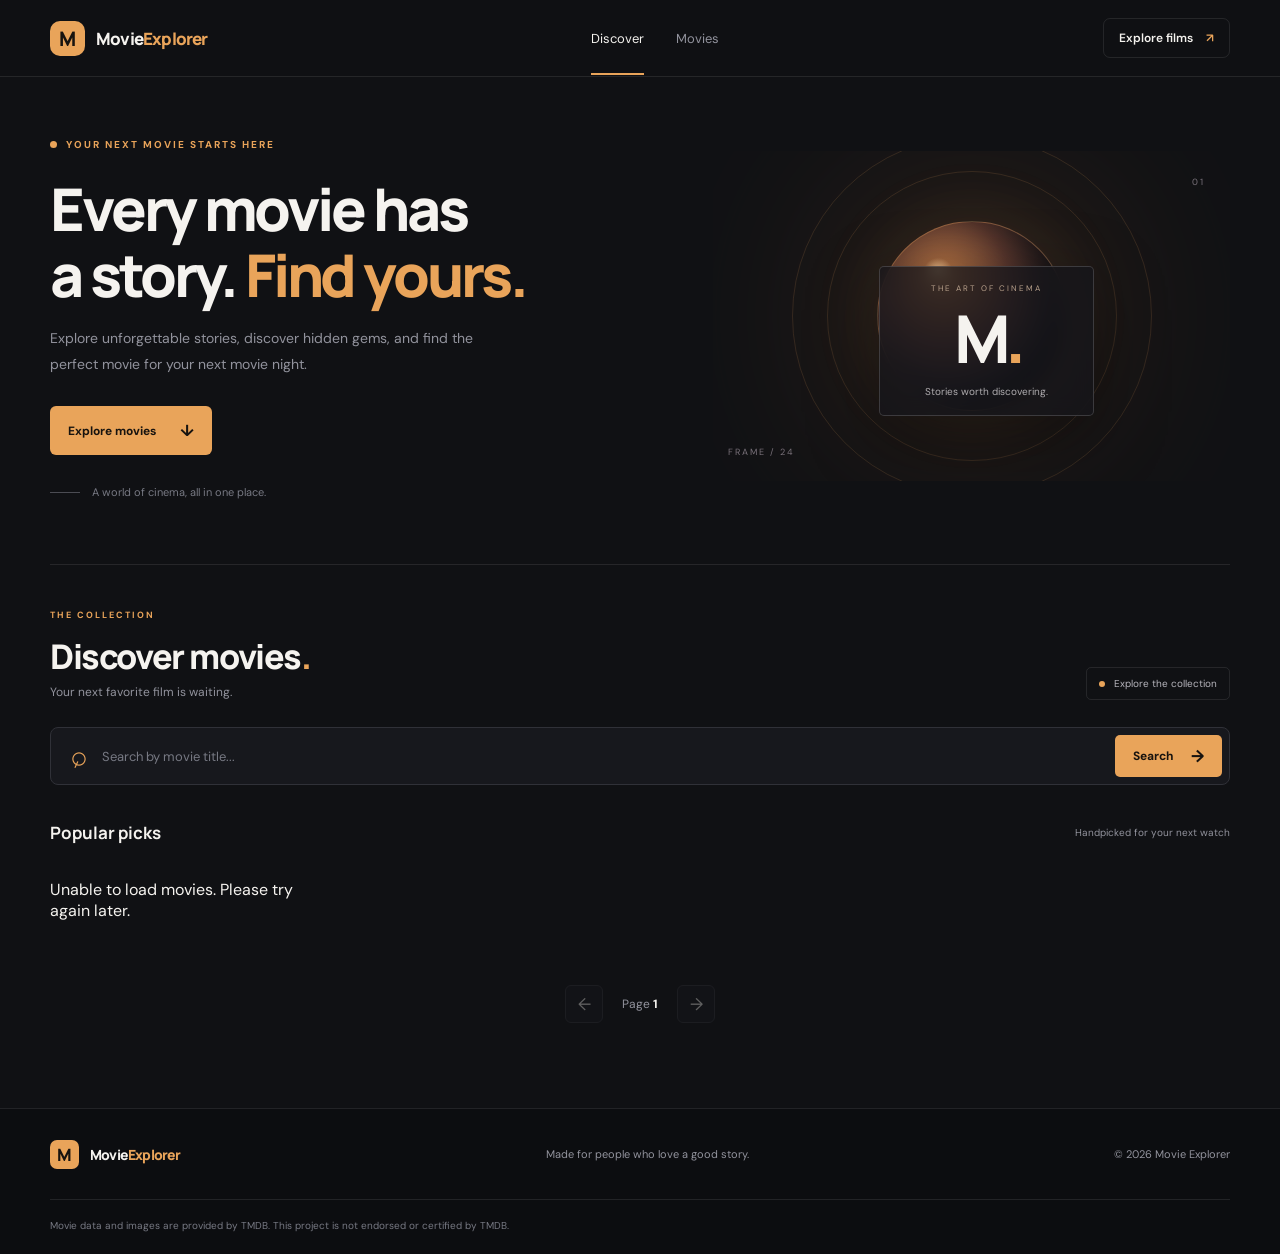
<file: index.html>
<!DOCTYPE html>
<html lang="en">
<head>
    <meta charset="UTF-8">
    <meta name="viewport" content="width=device-width, initial-scale=1.0">
    <meta name="description" content="Discover movies, explore cinematic worlds, and find your next favorite film.">
    <title>Movie Explorer | Discover Your Next Favorite</title>
    <link rel="stylesheet" href="css/style.css">
    <script src="js/home.js" type="module"></script>
</head>
<body>
    <header class="site-header">
        <nav class="navbar container" aria-label="Main navigation">
            <a href="index.html" class="brand">
                <span class="brand-icon">M</span>
                <span>Movie<span class="brand-accent">Explorer</span></span>
            </a>

            <div class="nav-links">
                <a href="#home" class="nav-link active">Discover</a>
                <a href="#movies" class="nav-link">Movies</a>
            </div>

            <a href="#movies" class="header-cta">
                Explore films <span>↗</span>
            </a>
        </nav>
    </header>

    <main>
        <section class="hero container" id="home">
            <div class="hero-content">
                <span class="eyebrow">
                    <span class="eyebrow-dot"></span>
                    YOUR NEXT MOVIE STARTS HERE
                </span>

                <h1>Every movie has<br>a story. <span>Find yours.</span></h1>

                <p class="hero-description">
                    Explore unforgettable stories, discover hidden gems,
                    and find the perfect movie for your next movie night.
                </p>

                <a href="#movies" class="primary-button">
                    Explore movies <span>↓</span>
                </a>

                <div class="hero-note">
                    <span class="note-line"></span>
                    <span>A world of cinema, all in one place.</span>
                </div>
            </div>

            <div class="hero-art" aria-hidden="true">
                <div class="art-glow"></div>
                <div class="art-ring art-ring-one"></div>
                <div class="art-ring art-ring-two"></div>
                <div class="art-orb"></div>

                <div class="art-panel">
                    <span class="art-panel-label">THE ART OF CINEMA</span>
                    <div class="art-panel-symbol">M<span>.</span></div>
                    <span class="art-panel-caption">Stories worth discovering.</span>
                </div>

                <span class="art-decoration art-decoration-one">01</span>
                <span class="art-decoration art-decoration-two">FRAME / 24</span>
            </div>
        </section>

        <section class="movies-section container" id="movies">
            <div class="section-heading">
                <div>
                    <span class="section-kicker">THE COLLECTION</span>
                    <h2>Discover movies<span class="heading-period">.</span></h2>
                    <p class="section-description">
                        Your next favorite film is waiting.
                    </p>
                </div>

                <span class="collection-label">
                    <span class="status-dot"></span>
                    Explore the collection
                </span>
            </div>

            <form class="search-form" id="search-form" role="search">
                <span class="search-icon" aria-hidden="true">⌕</span>

                <label class="visually-hidden" for="search-input">
                    Search movies by title
                </label>

                <input
                    type="search"
                    id="search-input"
                    name="query"
                    placeholder="Search by movie title..."
                    autocomplete="off"
                >

                <button type="submit" class="search-button">
                    Search <span>→</span>
                </button>
            </form>

            <div class="results-heading">
                <h3 id="results-title">Popular picks</h3>
                <span class="results-caption">
                    Handpicked for your next watch
                </span>
            </div>

            <div class="movie-grid" id="movie-grid" aria-live="polite">
                <article class="movie-card">
                    <a href="movie.html?id=27205" class="poster-link" aria-label="View Inception details">
                        <img
                            class="movie-poster"
                            src="https://image.tmdb.org/t/p/w500/oYuLEt3zVCKq57qu2F8dT7NIa6f.jpg"
                            alt="Inception movie poster"
                            loading="lazy"
                        >
                        <span class="rating-badge">★ 8.4</span>
                    </a>
                    <div class="movie-info">
                        <div class="movie-title-row">
                            <h4>Inception</h4>
                            <span class="movie-year">2010</span>
                        </div>
                        <p class="movie-meta">Sci-Fi · Thriller</p>
                    </div>
                </article>

                <article class="movie-card">
                    <a href="movie.html?id=157336" class="poster-link" aria-label="View Interstellar details">
                        <img
                            class="movie-poster"
                            src="https://image.tmdb.org/t/p/w500/gEU2QniE6E77NI6lCU6MXL6K3kU.jpg"
                            alt="Interstellar movie poster"
                            loading="lazy"
                        >
                        <span class="rating-badge">★ 8.7</span>
                    </a>
                    <div class="movie-info">
                        <div class="movie-title-row">
                            <h4>Interstellar</h4>
                            <span class="movie-year">2014</span>
                        </div>
                        <p class="movie-meta">Sci-Fi · Adventure</p>
                    </div>
                </article>

                <article class="movie-card">
                    <a href="movie.html?id=693134" class="poster-link" aria-label="View Dune: Part Two details">
                        <img
                            class="movie-poster"
                            src="https://image.tmdb.org/t/p/w500/1pdfLvkbY9ohJlCjQH2CZjjYVvJ.jpg"
                            alt="Dune: Part Two movie poster"
                            loading="lazy"
                        >
                        <span class="rating-badge">★ 8.2</span>
                    </a>
                    <div class="movie-info">
                        <div class="movie-title-row">
                            <h4>Dune: Part Two</h4>
                            <span class="movie-year">2024</span>
                        </div>
                        <p class="movie-meta">Sci-Fi · Adventure</p>
                    </div>
                </article>

                <article class="movie-card">
                    <a href="movie.html?id=872585" class="poster-link" aria-label="View Oppenheimer details">
                        <img
                            class="movie-poster"
                            src="https://image.tmdb.org/t/p/w500/ptpr0kGAckfQkJeJIt8st5dglvd.jpg"
                            alt="Oppenheimer movie poster"
                            loading="lazy"
                        >
                        <span class="rating-badge">★ 8.1</span>
                    </a>
                    <div class="movie-info">
                        <div class="movie-title-row">
                            <h4>Oppenheimer</h4>
                            <span class="movie-year">2023</span>
                        </div>
                        <p class="movie-meta">Drama · History</p>
                    </div>
                </article>

                <article class="movie-card">
                    <a href="movie.html?id=550" class="poster-link" aria-label="View Fight Club details">
                        <img
                            class="movie-poster"
                            src="https://image.tmdb.org/t/p/w500/pB8BM7pdSp6B6Ih7QZ4DrQ3PmJK.jpg"
                            alt="Fight Club movie poster"
                            loading="lazy"
                        >
                        <span class="rating-badge">★ 8.4</span>
                    </a>
                    <div class="movie-info">
                        <div class="movie-title-row">
                            <h4>Fight Club</h4>
                            <span class="movie-year">1999</span>
                        </div>
                        <p class="movie-meta">Drama · Thriller</p>
                    </div>
                </article>

                <article class="movie-card">
                    <a href="movie.html?id=693" class="poster-link" aria-label="View The Devil Wears Prada details">
                        <img
                            class="movie-poster"
                            src="https://image.tmdb.org/t/p/w500/8912AsVuS7Sj915apArUFbv6F9L.jpg"
                            alt="The Devil Wears Prada movie poster"
                            loading="lazy"
                        >
                        <span class="rating-badge">★ 7.0</span>
                    </a>
                    <div class="movie-info">
                        <div class="movie-title-row">
                            <h4>The Devil Wears Prada</h4>
                            <span class="movie-year">2006</span>
                        </div>
                        <p class="movie-meta">Comedy · Drama</p>
                    </div>
                </article>
            </div>

            <nav class="pagination" id="pagination" aria-label="Movie pages">
                <button
                    class="page-button"
                    id="previous-page"
                    type="button"
                    disabled
                    aria-label="Previous page"
                >←</button>

                <span class="page-indicator">
                    Page <strong id="current-page">1</strong>
                </span>

                <button
                    class="page-button"
                    id="next-page"
                    type="button"
                    aria-label="Next page"
                >→</button>
            </nav>
        </section>
    </main>

    <footer class="site-footer">
        <div class="container footer-content">
            <a href="index.html" class="brand footer-brand">
                <span class="brand-icon">M</span>
                <span>Movie<span class="brand-accent">Explorer</span></span>
            </a>

            <p>Made for people who love a good story.</p>

            <span class="copyright">© 2026 Movie Explorer</span>
        </div>

        <div class="container attribution">
            Movie data and images are provided by TMDB.
            This project is not endorsed or certified by TMDB.
        </div>
    </footer>
</body>
</html>
</file>
<file: css/style.css>
@import url('https://fonts.googleapis.com/css2?family=DM+Sans:wght@400;500;600;700&family=Manrope:wght@400;500;600;700;800&display=swap');

:root {
    font-family: 'DM Sans', sans-serif;
    color: #f5f3ef;
    background: #101114;
    font-synthesis: none;
    text-rendering: optimizeLegibility;
    -webkit-font-smoothing: antialiased;
    -moz-osx-font-smoothing: grayscale;

    --background: #101114;
    --surface: #17181d;
    --surface-light: #202127;
    --text: #f5f3ef;
    --muted: #92939d;
    --accent: #e9a45a;
    --border: rgba(255, 255, 255, 0.09);
    --container-width: 1180px;
}

* {
    box-sizing: border-box;
}

html {
    scroll-behavior: smooth;
    scroll-padding-top: 90px;
}

body {
    margin: 0;
    min-width: 320px;
    min-height: 100vh;
    background: var(--background);
}

a {
    color: inherit;
    text-decoration: none;
}

button,
input {
    font: inherit;
}

button,
a {
    -webkit-tap-highlight-color: transparent;
}

button:focus-visible,
a:focus-visible,
input:focus-visible {
    outline: 2px solid var(--accent);
    outline-offset: 4px;
}

img {
    display: block;
    max-width: 100%;
}

.container {
    width: min(var(--container-width), calc(100% - 64px));
    margin-inline: auto;
}

/* Header */

.site-header {
    position: sticky;
    top: 0;
    z-index: 10;
    background: rgba(16, 17, 20, 0.92);
    border-bottom: 1px solid var(--border);
    backdrop-filter: blur(18px);
}

.navbar {
    min-height: 76px;
    display: flex;
    align-items: center;
    justify-content: space-between;
    gap: 32px;
}

.brand {
    display: inline-flex;
    align-items: center;
    gap: 11px;
    font-family: 'Manrope', sans-serif;
    font-size: 17px;
    font-weight: 800;
    letter-spacing: -0.8px;
    white-space: nowrap;
}

.brand-icon {
    width: 35px;
    height: 35px;
    display: grid;
    place-items: center;
    border-radius: 10px;
    background: var(--accent);
    color: #17130f;
    font-size: 20px;
    font-weight: 800;
}

.brand-accent {
    color: var(--accent);
}

.nav-links {
    display: flex;
    align-items: center;
    gap: 32px;
}

.nav-link {
    position: relative;
    padding-block: 28px;
    color: var(--muted);
    font-size: 13px;
    transition: color 180ms ease;
}

.nav-link:hover,
.nav-link.active {
    color: var(--text);
}

.nav-link.active::after {
    position: absolute;
    bottom: 0;
    left: 0;
    width: 100%;
    height: 2px;
    background: var(--accent);
    content: '';
}

.header-cta {
    display: inline-flex;
    align-items: center;
    gap: 13px;
    padding: 11px 15px;
    border: 1px solid var(--border);
    border-radius: 7px;
    font-size: 12px;
    font-weight: 600;
    transition: border-color 180ms ease, background 180ms ease;
}

.header-cta:hover {
    border-color: var(--accent);
    background: rgba(233, 164, 90, 0.07);
}

.header-cta span {
    color: var(--accent);
}

/* Hero */

.hero {
    min-height: 440px;
    display: grid;
    grid-template-columns: 1.1fr 0.9fr;
    align-items: center;
    gap: 32px;
    padding-top: 55px;
    padding-bottom: 65px;
}

.hero-content {
    position: relative;
    z-index: 1;
}

.eyebrow,
.section-kicker {
    display: inline-flex;
    align-items: center;
    gap: 9px;
    color: var(--accent);
    font-size: 10px;
    font-weight: 700;
    letter-spacing: 2px;
}

.eyebrow-dot,
.status-dot {
    width: 7px;
    height: 7px;
    flex-shrink: 0;
    border-radius: 50%;
    background: var(--accent);
}

.hero h1 {
    margin: 23px 0 17px;
    font-family: 'Manrope', sans-serif;
    font-size: clamp(38px, 4.6vw, 61px);
    font-weight: 800;
    line-height: 1.12;
    letter-spacing: -3px;
}

.hero h1 span {
    color: var(--accent);
}

.hero-description {
    max-width: 440px;
    margin: 0;
    color: var(--muted);
    font-size: 14px;
    line-height: 1.9;
}

.primary-button {
    display: inline-flex;
    align-items: center;
    gap: 24px;
    margin-top: 28px;
    padding: 14px 18px;
    border-radius: 6px;
    background: var(--accent);
    color: #17130f;
    font-size: 12px;
    font-weight: 700;
    transition: transform 180ms ease, background 180ms ease;
}

.primary-button:hover {
    transform: translateY(-2px);
    background: #f4b775;
}

.primary-button span {
    font-size: 16px;
}

.hero-note {
    display: flex;
    align-items: center;
    gap: 12px;
    margin-top: 30px;
    color: #777983;
    font-size: 11px;
}

.note-line {
    width: 30px;
    height: 1px;
    background: #4b4c53;
}

/* Decorative hero artwork */

.hero-art {
    position: relative;
    min-height: 330px;
    display: grid;
    place-items: center;
    overflow: hidden;
    isolation: isolate;
}

.art-glow {
    position: absolute;
    width: 250px;
    height: 250px;
    border-radius: 50%;
    background: #b36a32;
    filter: blur(100px);
    opacity: 0.24;
}

.art-ring {
    position: absolute;
    border: 1px solid rgba(233, 164, 90, 0.14);
    border-radius: 50%;
}

.art-ring-one {
    width: 290px;
    height: 290px;
}

.art-ring-two {
    width: 360px;
    height: 360px;
}

.art-orb {
    position: absolute;
    width: 190px;
    height: 190px;
    border: 1px solid rgba(233, 164, 90, 0.3);
    border-radius: 50%;
    background:
        radial-gradient(circle at 32% 27%, rgba(255, 215, 162, 0.9), transparent 8%),
        radial-gradient(circle at 35% 30%, #b87643, #603b31 36%, #27252b 67%, #141519 80%);
    box-shadow:
        inset -25px -20px 45px rgba(0, 0, 0, 0.65),
        0 0 70px rgba(233, 164, 90, 0.12);
}

.art-panel {
    position: absolute;
    z-index: 1;
    width: 215px;
    min-height: 150px;
    display: flex;
    flex-direction: column;
    align-items: center;
    justify-content: center;
    gap: 8px;
    border: 1px solid rgba(255, 255, 255, 0.16);
    border-radius: 5px;
    background: rgba(22, 22, 26, 0.77);
    box-shadow: 0 20px 70px rgba(0, 0, 0, 0.35);
    backdrop-filter: blur(10px);
    transform: translate(15px, 25px);
}

.art-panel-label {
    color: #b7a08b;
    font-size: 8px;
    letter-spacing: 2px;
}

.art-panel-symbol {
    font-family: 'Manrope', sans-serif;
    font-size: 66px;
    font-weight: 800;
    line-height: 1.15;
    letter-spacing: -6px;
}

.art-panel-symbol span {
    color: var(--accent);
}

.art-panel-caption {
    color: #b0adb0;
    font-size: 10px;
}

.art-decoration {
    position: absolute;
    color: #79717a;
    font-size: 9px;
    letter-spacing: 2px;
}

.art-decoration-one {
    top: 25px;
    right: 25px;
}

.art-decoration-two {
    bottom: 23px;
    left: 15px;
}

/* Movie collection section */

.movies-section {
    padding-top: 37px;
    padding-bottom: 85px;
    border-top: 1px solid var(--border);
}

.section-heading {
    display: flex;
    align-items: flex-end;
    justify-content: space-between;
    gap: 24px;
    margin-bottom: 27px;
}

.section-kicker {
    font-size: 9px;
}

.section-heading h2 {
    margin: 10px 0 5px;
    font-family: 'Manrope', sans-serif;
    font-size: clamp(25px, 3vw, 34px);
    font-weight: 800;
    letter-spacing: -1.4px;
}

.heading-period {
    color: var(--accent);
}

.section-description {
    margin: 0;
    color: var(--muted);
    font-size: 12px;
}

.collection-label {
    display: inline-flex;
    align-items: center;
    gap: 9px;
    padding: 9px 12px;
    border: 1px solid var(--border);
    border-radius: 5px;
    color: #b7b6bd;
    font-size: 10px;
    white-space: nowrap;
}

.status-dot {
    width: 6px;
    height: 6px;
}

/* Search */

.search-form {
    min-height: 58px;
    display: flex;
    align-items: center;
    gap: 14px;
    padding: 7px 7px 7px 18px;
    border: 1px solid #303138;
    border-radius: 8px;
    background: var(--surface);
    transition: border-color 180ms ease, box-shadow 180ms ease;
}

.search-form:focus-within {
    border-color: rgba(233, 164, 90, 0.65);
    box-shadow: 0 0 0 3px rgba(233, 164, 90, 0.07);
}

.search-icon {
    color: var(--accent);
    font-size: 29px;
    line-height: 1;
    transform: rotate(-20deg);
}

.search-form input {
    width: 100%;
    min-width: 0;
    border: 0;
    outline: none;
    background: transparent;
    color: var(--text);
    font-size: 13px;
}

.search-form input::placeholder {
    color: #777983;
}

.search-form input:focus-visible {
    outline: none;
}

.search-button {
    min-height: 42px;
    display: inline-flex;
    align-items: center;
    justify-content: center;
    gap: 18px;
    padding: 0 18px;
    flex-shrink: 0;
    border: 0;
    border-radius: 5px;
    background: var(--accent);
    color: #17130f;
    cursor: pointer;
    font-size: 12px;
    font-weight: 700;
    transition: background 180ms ease;
}

.search-button:hover {
    background: #f4b775;
}

.search-button span {
    font-size: 17px;
}

/* Results heading */

.results-heading {
    display: flex;
    align-items: center;
    justify-content: space-between;
    gap: 16px;
    margin: 36px 0 19px;
}

.results-heading h3 {
    margin: 0;
    font-family: 'Manrope', sans-serif;
    font-size: 17px;
    font-weight: 700;
}

.results-caption {
    color: var(--muted);
    font-size: 10px;
}

/* Movie grid and cards */

.movie-grid {
    display: grid;
    grid-template-columns: repeat(4, minmax(0, 1fr));
    align-items: start;
    gap: 32px 20px;
    width: 100%;
}

.movie-card {
    display: flex;
    flex-direction: column;
    min-width: 0;
}

.poster-link {
    position: relative;
    display: block;
    width: 100%;
    overflow: hidden;
    aspect-ratio: 2 / 3;
    border: 1px solid var(--border);
    border-radius: 7px;
    background: var(--surface);
}

.movie-poster {
    display: block;
    width: 100%;
    height: 100%;
    object-fit: cover;
    transition: transform 300ms ease, opacity 300ms ease;
}

.poster-link:hover .movie-poster {
    transform: scale(1.045);
    opacity: 0.88;
}

.rating-badge {
    position: absolute;
    top: 11px;
    right: 10px;
    display: inline-flex;
    align-items: center;
    gap: 5px;
    padding: 7px 9px;
    border: 1px solid rgba(255, 255, 255, 0.1);
    border-radius: 5px;
    background: rgba(16, 17, 20, 0.86);
    color: #f5c57f;
    font-size: 10px;
    font-weight: 700;
    backdrop-filter: blur(8px);
}

.movie-info {
    min-width: 0;
    padding-top: 13px;
}

.movie-title-row {
    display: flex;
    align-items: baseline;
    justify-content: space-between;
    gap: 9px;
}

.movie-title-row h4 {
    overflow: hidden;
    margin: 0;
    font-size: 13px;
    font-weight: 600;
    text-overflow: ellipsis;
    white-space: nowrap;
}

.movie-year {
    flex-shrink: 0;
    color: var(--muted);
    font-size: 10px;
}

.movie-meta {
    margin: 7px 0 0;
    color: #858691;
    font-size: 11px;
}

/* Pagination: always after the complete grid */

.pagination {
    position: static;
    display: flex;
    align-items: center;
    justify-content: center;
    gap: 19px;
    width: 100%;
    margin: 48px 0 0;
    padding: 0;
}

.page-button {
    position: static;
    flex: 0 0 38px;
    width: 38px;
    height: 38px;
    display: grid;
    place-items: center;
    border: 1px solid #33343b;
    border-radius: 6px;
    background: var(--surface);
    color: var(--text);
    cursor: pointer;
    font-size: 17px;
    transition: border-color 180ms ease, color 180ms ease;
}

.page-button:hover:not(:disabled) {
    border-color: var(--accent);
    color: var(--accent);
}

.page-button:disabled {
    opacity: 0.35;
    cursor: not-allowed;
}

.page-indicator {
    color: var(--muted);
    font-size: 12px;
    white-space: nowrap;
}

.page-indicator strong {
    color: var(--text);
}

/* Footer */

.site-footer {
    border-top: 1px solid var(--border);
    background: #0c0d10;
}

.footer-content {
    min-height: 90px;
    display: flex;
    align-items: center;
    justify-content: space-between;
    gap: 24px;
}

.footer-brand {
    font-size: 14px;
}

.footer-brand .brand-icon {
    width: 29px;
    height: 29px;
    border-radius: 7px;
    font-size: 17px;
}

.footer-content > p,
.copyright {
    color: var(--muted);
    font-size: 11px;
}

.attribution {
    padding-top: 17px;
    padding-bottom: 20px;
    border-top: 1px solid var(--border);
    color: #777983;
    font-size: 10px;
    line-height: 1.7;
}

/* Accessibility */

.visually-hidden {
    position: absolute;
    width: 1px;
    height: 1px;
    overflow: hidden;
    clip: rect(0, 0, 0, 0);
    white-space: nowrap;
    clip-path: inset(50%);
}

/* Movie details page */

.details-page {
    min-height: 70vh;
    padding-top: 35px;
    padding-bottom: 80px;
}

.back-link {
    display: inline-flex;
    align-items: center;
    gap: 9px;
    margin-bottom: 32px;
    color: var(--muted);
    font-size: 12px;
    transition: color 180ms ease;
}

.back-link:hover {
    color: var(--accent);
}

.movie-hero {
    display: grid;
    grid-template-columns: minmax(220px, 320px) minmax(0, 1fr);
    align-items: start;
    gap: 52px;
    padding-bottom: 65px;
}

.details-poster-wrapper {
    overflow: hidden;
    border: 1px solid var(--border);
    border-radius: 9px;
    background: var(--surface);
    box-shadow: 0 25px 65px rgba(0, 0, 0, 0.25);
}

.details-poster {
    display: block;
    width: 100%;
    aspect-ratio: 2 / 3;
    object-fit: cover;
}

.details-content {
    padding-top: 18px;
}

.details-content h1 {
    margin: 16px 0 20px;
    font-family: 'Manrope', sans-serif;
    font-size: clamp(32px, 4.5vw, 52px);
    font-weight: 800;
    line-height: 1.15;
    letter-spacing: -2px;
    overflow-wrap: anywhere;
}

.details-meta {
    display: flex;
    align-items: center;
    flex-wrap: wrap;
    gap: 10px;
    color: var(--muted);
    font-size: 12px;
}

.meta-separator {
    color: var(--accent);
}

.genre-list {
    display: flex;
    flex-wrap: wrap;
    gap: 9px;
    margin-top: 24px;
}

.genre-tag {
    padding: 8px 12px;
    border: 1px solid var(--border);
    border-radius: 5px;
    background: var(--surface);
    color: #dedce0;
    font-size: 11px;
}

.overview-section {
    margin-top: 35px;
}

.overview-section h2 {
    margin: 0 0 12px;
    font-family: 'Manrope', sans-serif;
    font-size: 19px;
}

.overview-section p {
    max-width: 700px;
    margin: 0;
    color: #a6a6af;
    font-size: 13px;
    line-height: 2;
    white-space: pre-line;
}

.details-actions {
    margin-top: 27px;
}

.details-actions .primary-button {
    margin-top: 0;
}

.additional-details {
    padding-top: 35px;
    border-top: 1px solid var(--border);
}

.additional-details .section-heading {
    margin-bottom: 28px;
}

.details-grid {
    display: grid;
    grid-template-columns: repeat(3, minmax(0, 1fr));
    gap: 16px;
}

.detail-panel {
    min-width: 0;
    min-height: 115px;
    padding: 20px;
    border: 1px solid var(--border);
    border-radius: 8px;
    background: var(--surface);
}

.detail-panel h3 {
    margin: 0 0 12px;
    color: var(--muted);
    font-size: 11px;
    font-weight: 500;
}

.detail-panel p {
    margin: 0;
    color: var(--text);
    font-size: 13px;
    line-height: 1.8;
    overflow-wrap: anywhere;
}

.page-message {
    margin-top: 24px;
    padding: 16px;
    border: 1px solid var(--border);
    border-radius: 8px;
    color: var(--muted);
    font-size: 13px;
    line-height: 1.7;
}

.page-message[hidden] {
    display: none;
}

/* Tablet and smaller desktop */

@media (min-width: 1400px) {
    .movie-grid {
        grid-template-columns: repeat(5, minmax(0, 1fr));
    }
}

@media (max-width: 1100px) {
    .movie-grid {
        grid-template-columns: repeat(3, minmax(0, 1fr));
        gap: 28px 17px;
    }

    .movie-hero {
        gap: 32px;
    }

    .details-grid {
        grid-template-columns: repeat(2, minmax(0, 1fr));
    }
}

@media (max-width: 900px) {
    .container {
        width: min(var(--container-width), calc(100% - 40px));
    }

    .hero {
        min-height: 390px;
        grid-template-columns: 1.1fr 0.9fr;
        gap: 10px;
    }

    .hero h1 {
        font-size: clamp(35px, 5vw, 48px);
        letter-spacing: -2px;
    }

    .hero-art {
        min-height: 290px;
    }

    .art-ring-two {
        width: 300px;
        height: 300px;
    }

    .art-ring-one {
        width: 240px;
        height: 240px;
    }

    .art-orb {
        width: 150px;
        height: 150px;
    }

    .art-panel {
        width: 180px;
        min-height: 130px;
    }

    .art-panel-symbol {
        font-size: 55px;
    }
}

/* Mobile */

@media (max-width: 600px) {
    .container {
        width: calc(100% - 36px);
    }

    .navbar {
        min-height: 66px;
        gap: 12px;
    }

    .brand {
        gap: 8px;
        font-size: 14px;
    }

    .brand-icon {
        width: 30px;
        height: 30px;
        font-size: 17px;
    }

    .nav-links {
        gap: 14px;
    }

    .nav-link {
        padding-block: 24px;
        font-size: 11px;
    }

    .header-cta {
        gap: 6px;
        padding: 9px;
        font-size: 10px;
    }

    .hero {
        grid-template-columns: 1fr;
        gap: 0;
        padding-top: 53px;
        padding-bottom: 35px;
    }

    .hero h1 {
        margin-top: 20px;
        font-size: clamp(38px, 9vw, 52px);
        letter-spacing: -2px;
    }

    .hero-description {
        max-width: 390px;
        font-size: 13px;
    }

    .hero-art {
        min-height: 250px;
        margin-top: 10px;
    }

    .art-ring-two {
        width: 270px;
        height: 270px;
    }

    .art-ring-one {
        width: 215px;
        height: 215px;
    }

    .art-orb {
        width: 145px;
        height: 145px;
    }

    .movies-section {
        padding-top: 30px;
        padding-bottom: 55px;
    }

    .section-heading {
        align-items: flex-start;
    }

    .section-heading h2 {
        font-size: 26px;
    }

    .collection-label {
        display: none;
    }

    .search-form {
        gap: 9px;
        padding-left: 12px;
    }

    .search-button {
        gap: 8px;
        padding-inline: 12px;
    }

    .results-heading {
        align-items: flex-start;
        flex-direction: column;
        gap: 7px;
        margin-top: 30px;
    }

    .movie-grid {
        grid-template-columns: repeat(2, minmax(0, 1fr));
        gap: 26px 13px;
    }

    .movie-title-row {
        align-items: flex-start;
        flex-direction: column;
        gap: 5px;
    }

    .movie-title-row h4 {
        max-width: 100%;
        font-size: 12px;
    }

    .movie-year {
        font-size: 10px;
    }

    .rating-badge {
        top: 7px;
        right: 7px;
        padding: 6px 7px;
        font-size: 9px;
    }

    .pagination {
        gap: 14px;
        margin-top: 36px;
    }

    .footer-content {
        align-items: flex-start;
        flex-direction: column;
        justify-content: center;
        gap: 12px;
        padding-top: 22px;
        padding-bottom: 22px;
    }

    .footer-content > p {
        margin: 0;
    }

    .copyright {
        font-size: 10px;
    }

    .details-page {
        padding-top: 25px;
        padding-bottom: 55px;
    }

    .back-link {
        margin-bottom: 25px;
    }

    .movie-hero {
        grid-template-columns: minmax(0, 1fr);
        gap: 28px;
        padding-bottom: 45px;
    }

    .details-poster-wrapper {
        width: min(100%, 270px);
        margin-inline: auto;
    }

    .details-content {
        padding-top: 0;
    }

    .details-content h1 {
        font-size: 34px;
        letter-spacing: -1.5px;
    }

    .details-grid {
        grid-template-columns: repeat(2, minmax(0, 1fr));
        gap: 12px;
    }

    .detail-panel {
        padding: 15px;
    }
}

@media (max-width: 380px) {
    .nav-links {
        gap: 9px;
    }

    .header-cta {
        font-size: 9px;
    }

    .details-grid {
        grid-template-columns: 1fr;
    }
}

/* Reduced-motion accessibility */

@media (prefers-reduced-motion: reduce) {
    *,
    *::before,
    *::after {
        scroll-behavior: auto !important;
        animation-duration: 0.01ms !important;
        animation-iteration-count: 1 !important;
        transition-duration: 0.01ms !important;
    }
}
</file>
